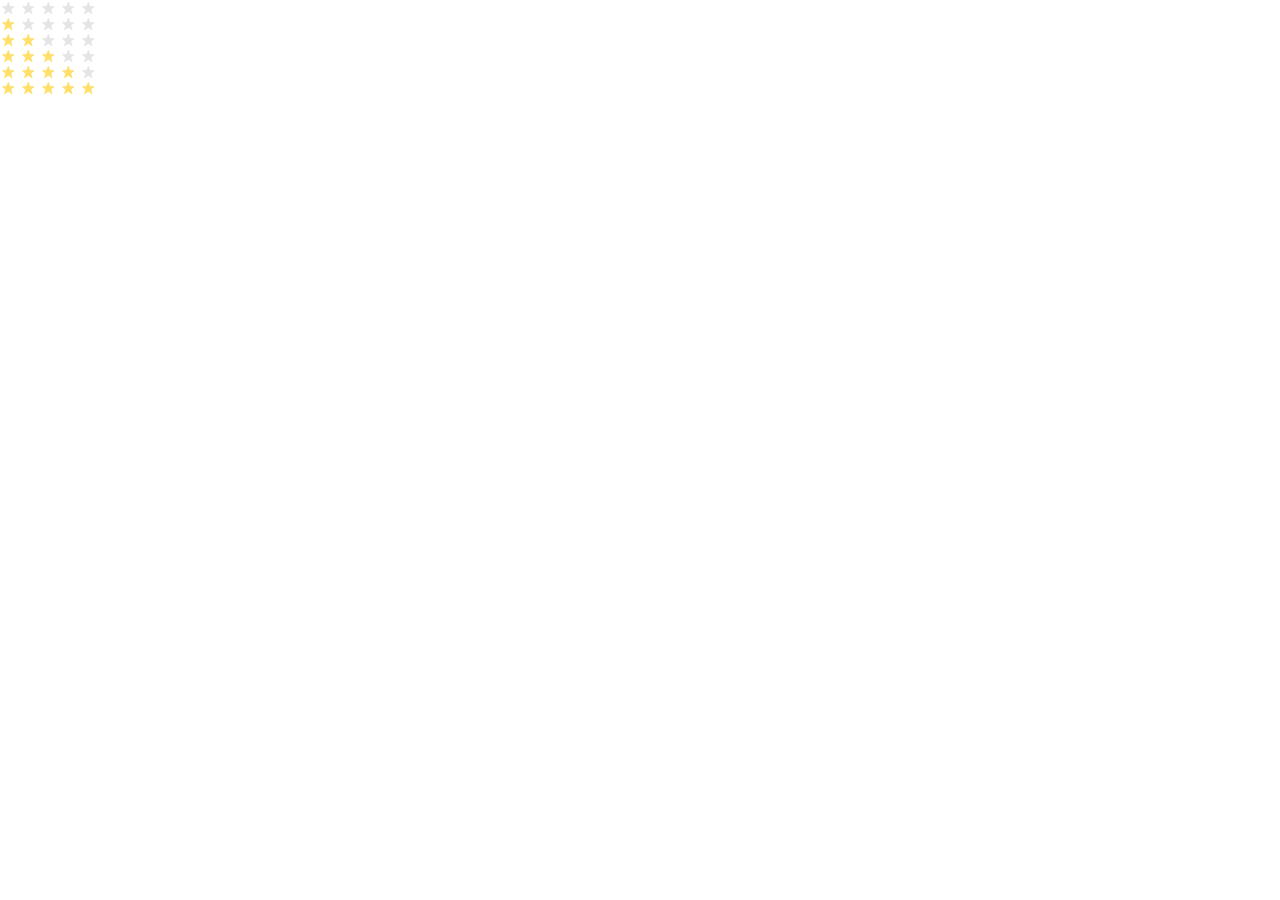
<file: index.html>
<!doctype html><html lang="en"><head><meta charset="utf-8"><meta name="viewport" content="width=device-width, user-scalable=no, initial-scale=1.0, maximum-scale=1.0, minimum-scale=1.0"><title>Stars</title><link rel="stylesheet" href="index.430de643.css"><link rel="stylesheet" href="index.e0104b93.css"></head><body> <div class="stars-container"> <div class="stars stars--0"> <span class="stars__star"></span> <span class="stars__star"></span> <span class="stars__star"></span> <span class="stars__star"></span> <span class="stars__star"></span> </div> <div class="stars stars--1"> <span class="stars__star"></span> <span class="stars__star"></span> <span class="stars__star"></span> <span class="stars__star"></span> <span class="stars__star"></span> </div> <div class="stars stars--2"> <span class="stars__star"></span> <span class="stars__star"></span> <span class="stars__star"></span> <span class="stars__star"></span> <span class="stars__star"></span> </div> <div class="stars stars--3"> <span class="stars__star"></span> <span class="stars__star"></span> <span class="stars__star"></span> <span class="stars__star"></span> <span class="stars__star"></span> </div> <div class="stars stars--4"> <span class="stars__star"></span> <span class="stars__star"></span> <span class="stars__star"></span> <span class="stars__star"></span> <span class="stars__star"></span> </div> <div class="stars stars--5"> <span class="stars__star"></span> <span class="stars__star"></span> <span class="stars__star"></span> <span class="stars__star"></span> <span class="stars__star"></span> </div> </div> </body></html>
</file>
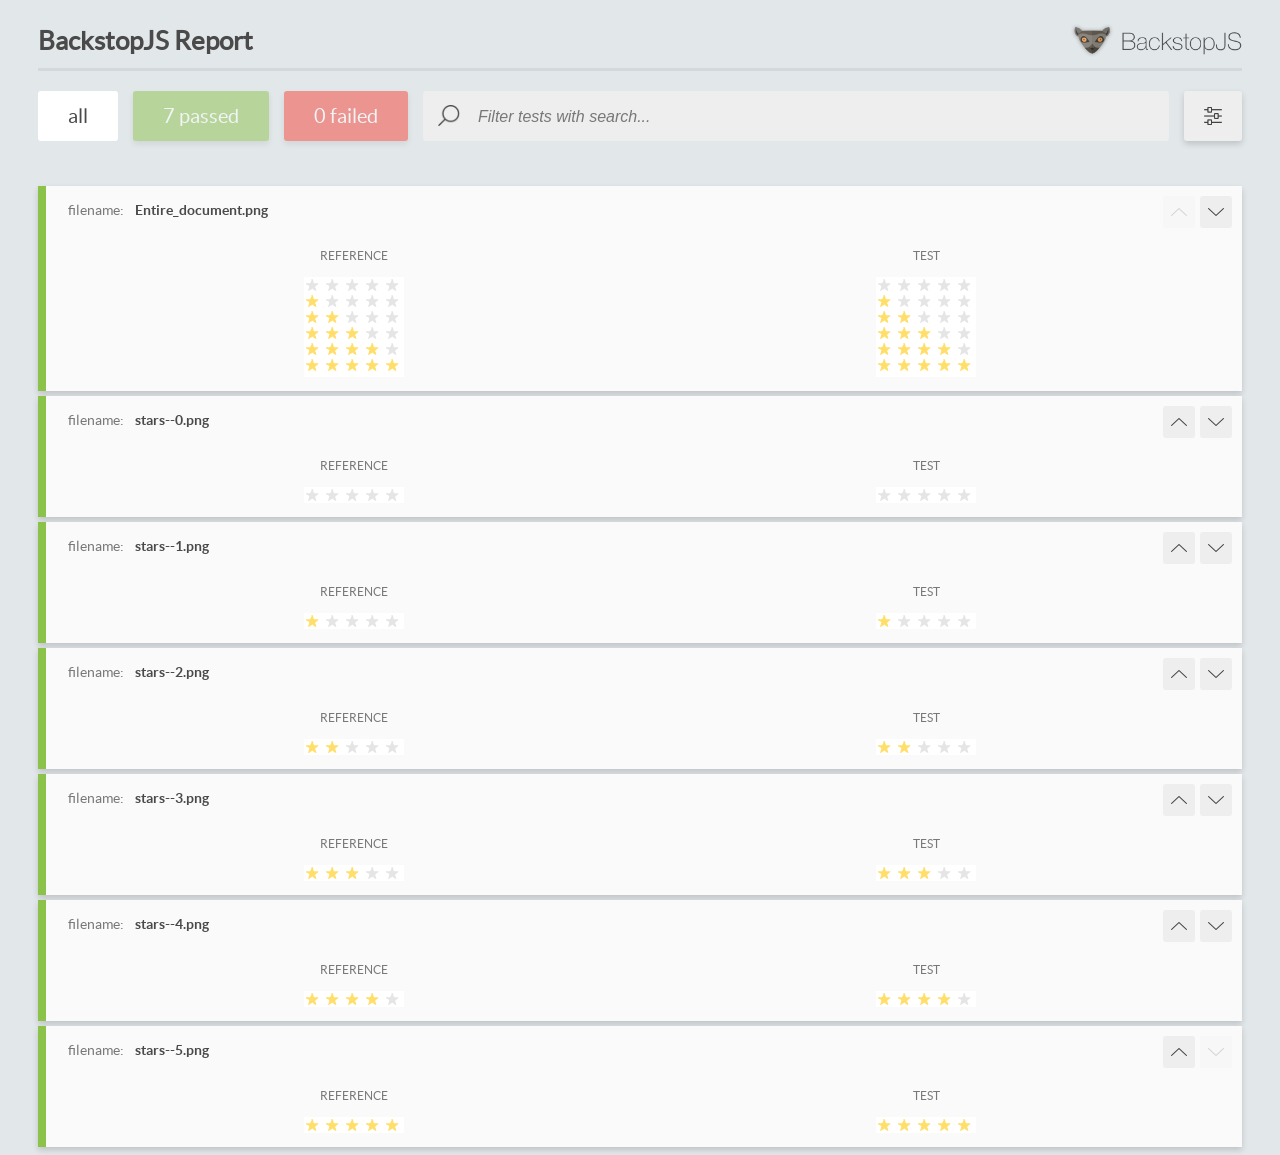
<file: report/html_report/index.html>
<!DOCTYPE html>
<html>
  <head>
    <meta charset="utf-8">
    <!-- Disable Cache -->
    <meta http-equiv="Cache-Control" content="no-cache, no-store, must-revalidate">
    <meta http-equiv="Pragma" content="no-cache">
    <meta http-equiv="Expires" content="0">

    <title>BackstopJS Report</title>

    <style>
      @font-face {
          font-family: 'latoregular';
          src: url('./assets/fonts/lato-regular-webfont.woff2') format('woff2'),
              url('./assets/fonts/lato-regular-webfont.woff') format('woff');
          font-weight: 400;
          font-style: normal;
      }
      @font-face {
          font-family: 'latobold';
          src: url('./assets/fonts/lato-bold-webfont.woff2') format('woff2'),
              url('./assets/fonts/lato-bold-webfont.woff') format('woff');
          font-weight: 700;
          font-style: normal;
      }

      .ReactModal__Body--open {
          overflow: hidden;
      }
      .ReactModal__Body--open .header {
        display: none;
      }

    </style>
  </head>
  <body style="background-color: #E2E7EA">
    <div id="root">

    </div>
    <script>
      function report (report) { // eslint-disable-line no-unused-vars
        window.tests = report;
      }
    </script>
    <script src="config.js"></script>
    <script src="index_bundle.js"></script>
  </body>
</html>
</file>
<file: index.430de643.css>
﻿body{margin:0}
/*# sourceMappingURL=index.430de643.css.map */
</file>
<file: index.e0104b93.css>
.stars{display:flex}.stars__star{background-image:url(star.822d561e.svg);background-position:50%;background-repeat:no-repeat;width:16px;height:16px;margin-right:4px}.stars__star:last-child{margin-right:0}.stars--1 .stars__star:nth-child(-n+1),.stars--2 .stars__star:nth-child(-n+2),.stars--3 .stars__star:nth-child(-n+3),.stars--4 .stars__star:nth-child(-n+4),.stars--5 .stars__star:nth-child(-n+5){background-image:url(star-active.edda4c43.svg)}
/*# sourceMappingURL=index.e0104b93.css.map */
</file>
